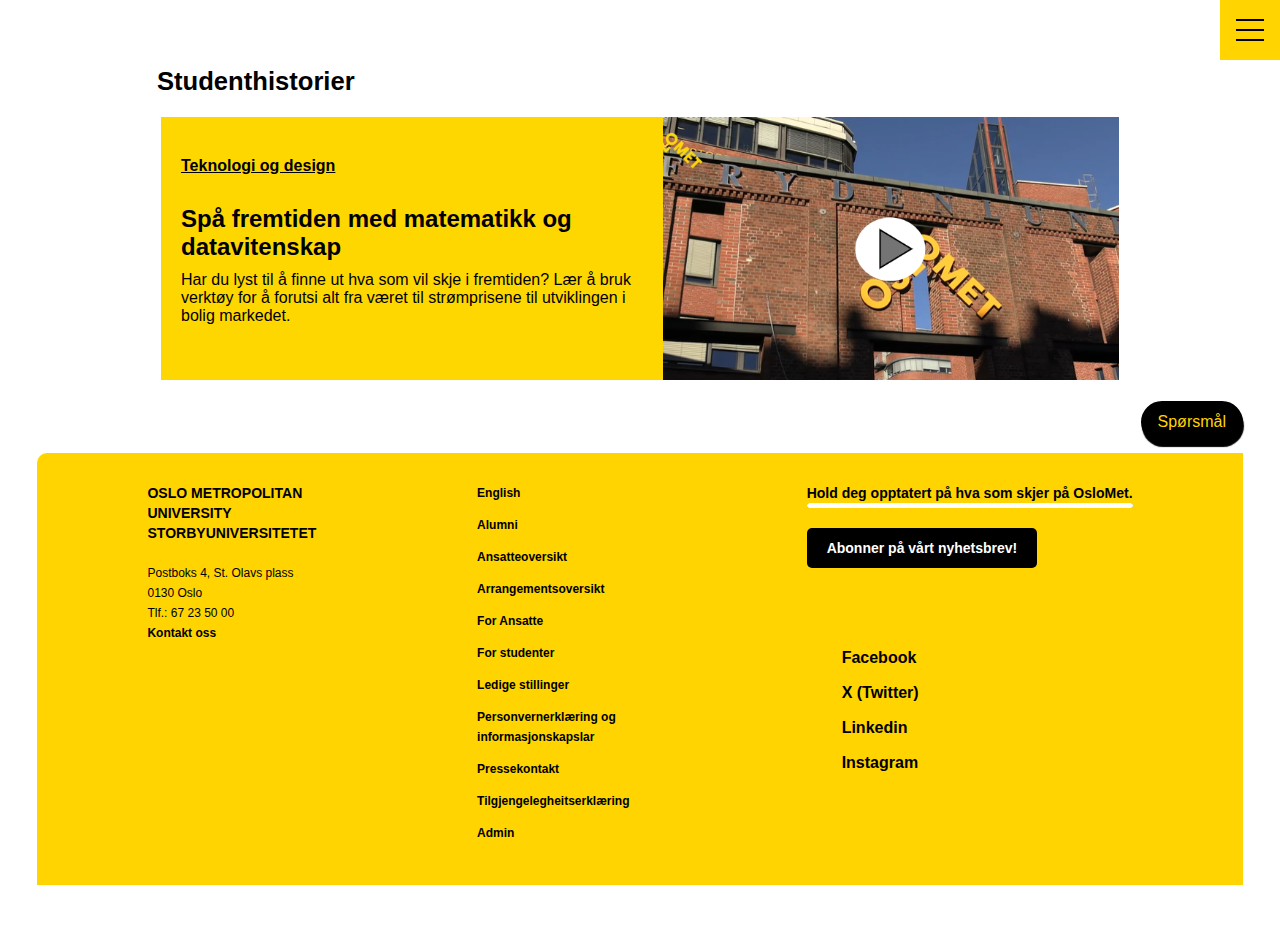
<file: Spørsmål.html>
<!DOCTYPE html>
<html lang ="no">
    <head>
        <meta charset="UTF-8">
        <meta name = "viewport" content="width=device-width,initial-scale=1">
        <title> Matematisk modellering og datavitenskap - ingeniør</title>
        <link rel="stylesheet" href="menu.css">
        <link rel="stylesheet" href="student.css">
        <link rel="stylesheet" href="spmstyle.css">
        <link rel="stylesheet" href="footer.css"> 
        <link rel="stylesheet" href="https://cdnjs.cloudflare.com/ajax/libs/font-awesome/6.6.0/css/all.min.css" integrity="sha512-Kc323vGBEqzTmouAECnVceyQqyqdsSiqLQISBL29aUW4U/M7pSPA/gEUZQqv1cwx4OnYxTxve5UMg5GT6L4JJg==" crossorigin="anonymous" referrerpolicy="no-referrer" />
    </head>
    <body>

        <!--Hamburger menu-->
    <section class="menu-container">
        <input type="checkbox" class="toggler" >
        <div class="burger-icon"><div></div></div>
        <nav class="menu">
            <div>
                <div>
                    <ul>
                        <li><a href="https://www.oslomet.no/studier">Studier</a></li>
                        <li><a href="https://www.oslomet.no/forskning">Forskning vår</a></li>
                        <li><a href="https://www.oslomet.no/om/samarbeid">Samarbeid</a></li>
                        <li><a href="https://www.oslomet.no/ub">Universitetsbibiloteket</a></li>
                        <li><a href="https://www.oslomet.no/om">Om OsloMet</a></li>
                        <li><a href="https://www.oslomet.no/om/kontakt">Kontakt</a></li>
                        <li><a href="https://www.oslomet.no/om/for-studenter">For studenter</a></li>
                    </ul>
                </div>
            </div>
        </nav>
    </section>


<!--Studenthistorier med video-->

<h2 class="title">Studenthistorier</h2>
<section class="container">
   
    <section class="text">
        <div class="link-container">
            <a href="https://www.oslomet.no/studier/studenthistorier?student_story=147"><strong>Teknologi og design</strong></a>
    </div>        
        <h3><strong>Spå fremtiden med matematikk og datavitenskap</strong></h3>
            <p>Har du lyst til å finne ut hva som vil skje i fremtiden? Lær å bruk verktøy 
             for å forutsi alt fra været til strømprisene til utviklingen i bolig markedet.
            </p>
    </section>        
    
        <div class="Video-content">
            <div class="video-cover">
                <img src="images/Videoen/bilde.png" alt="Video cover" class="image-cover" onclick="this.style.display='none'; this.nextElementSibling.style.display='block'; this.nextElementSibling.play(); ">
                <video width="100%" height="200" controls style="display: none;" class="video-element">
                    <source src="https://film.oslomet.no/64968560/95216483/6d08e93b7e0ee74eff25a7b31746d45c/video_1080p/matematisk-modellering-og-14-video.mp4 " type="video/mp4">
                </video>
            </div>
        </div>
   </section>


    <!--Spørsmål knapp-->
        <label for="vinduPopup" class="spørsmål-knapp">
            Spørsmål 
            <i class="fa-sharp-duotone fa-solid fa-circle-question fa-beat"></i>
        </label>
        <input type="checkbox" id="vinduPopup" class="vindu-popup">

        <section class="tilbakemelding-popup">
            <article class="popup-innhold">
                <h2>Spørsmål?</h2>
                <div class ="tilbakemelding-icon">
                    <input type="checkbox" id="thumbs-up"  class="thumbs-checkbox thumbs-up">
                    <label for="thumbs-up" class="fa-solid fa-thumbs-up"></label>

                    <input type="checkbox" id="thumbs-down" class="thumbs-checkbox thumbs-down">
                    <label for="thumbs-down" class="fa-solid fa-thumbs-down"></label>
                </div>

                <p>NB! ikke legg igjen personlig info</p>
                <p>Hendvendelser blir ikke svart.</p>
                <textarea placeholder="Hva lurer du på? Skriv her."></textarea>
                <button class="send-knapp">Send inn</button>
                <label for="vinduPopup" class="lukke-link">Ikke vis dette igjen</label>
            </article>
            <label for="vinduPopup" class="lukke-knapp"><i class="fa-solid fa-xmark"></i> Lukk</label>
        </section>

            <!--Footer-->
            <footer>
                <div class="footer-container">
    
                    <section class="footer-item">
                        <h3><strong>OSLO METROPOLITAN UNIVERSITY</strong><br>STORBYUNIVERSITETET</h3>
                        <p>Postboks 4, St. Olavs plass</p>
                        <p>0130 Oslo</p>
                        <p>Tlf.: 67 23 50 00</p>
                        <ul>
                            <li><strong><a href="https://www.oslomet.no/om/kontakt">Kontakt oss</a></strong></li>  
                        </ul> 
                    </section>

                        <div class="footer-item">
                            <ul>
                                <li><strong><a href="https://www.oslomet.no/en">English</a></strong></li>
                                <li><strong><a href="https://www.oslomet.no/alumni">Alumni</a></strong></li>
                                <li><strong> <a href="https://www.oslomet.no/om/ansatteoversikt">Ansatteoversikt</a></strong></li>
                                <li><strong><a href="https://www.oslomet.no/om/arrangement/arrangementsoversikt">Arrangementsoversikt</a></li>
                                <li><strong><a href="https://www.oslomet.no/om/for-ansatte">For Ansatte</a></strong></li>
                                <li><strong><a href="https://www.oslomet.no/om/for-studenter">For studenter</a></strong></li>
                                <li><strong><a href="https://www.oslomet.no/om/ledige-stillinger">Ledige stillinger</a></strong></li>
                                <li><strong><a href="https://www.oslomet.no/om/personvernerklering-informasjonskapslar">Personvernerklæring og informasjonskapslar</a></strong></li>
                                <li><strong><a href="https://www.oslomet.no/om/pressekontakt">Pressekontakt</a></strong></li>
                                <li><strong><a href="https://www.oslomet.no/om/tilgjengelegheitserklering">Tilgjengelegheitserklæring</a></strong></li>
                                <li><strong><a href="">Admin</a></li><!--Var ikke en link tilgjengelig for denne-->
                            </ul>
                        </div>
                            <section class="footer-item">
                                <h3>Hold deg opptatert på hva som skjer på OsloMet. <div class="underline"><span></span></div></h3>
                                <a href="https://www.oslomet.no/nyhetsbrev" class="abonner-knapp" target="_blank" rel="noopener" style="text-decoration: none;">Abonner på vårt nyhetsbrev!</a>
    
                                <div class="sosiale-medier">
                                    <a href="https://www.facebook.com/oslomet/" target="_blank" rel="noopener">
                                    <i class="fa-brands fa-square-facebook"></i>
                                    Facebook</a>
                                    <a href="https://x.com/i/flow/login?redirect_after_login=%2Foslomet" target="_blank" rel="noopener">
                                    <i class="fa-brands fa-square-x-twitter"></i>
                                    X (Twitter)</a>
                                    <a href="https://no.linkedin.com/school/oslomet/" target="_blank" rel="noopener">
                                    <i class="fa-brands fa-linkedin"></i>
                                    Linkedin</a>
                                    <a href="https://www.instagram.com/oslomet/?hl=nb" target="_blank" rel="noopener">
                                    <i class="fa-brands fa-square-instagram"></i>
                                    Instagram</a>
                                    </div>
                            </section>

                        </div>
    
            </footer>  
            <!--inspired by: https://www.youtube.com/watch?v=FRRlFLfdvBE&t=335s-->  
    </body>

</html>
</file>
<file: menu.css>
:root{
    --main-color: rgba(255,212,0,1);
    --transparent-color:  rgb(255, 212, 0);
    --animation-duration: 0.75s;
}

* {
    box-sizing: border-box;
    margin:0;
    padding: 0;

}



/* Hamburger menu styles */
section.menu-container {
    top: 0;
    right: 0;
    z-index: 1000;

}

section.menu-container .toggler {
    position: absolute;
    top: 0;
    right: 0;
    z-index: 2;
    cursor: pointer;
    width: 50px;
    height: 50px;
    opacity: 0;

}

section.menu-container .burger-icon {
    position: absolute;
    top: 0;
    right: 0;
    z-index: 1;
    width: 60px;
    height: 60px;
    padding: 1rem;
    background: var(--main-color);
    display: flex;
    align-items: center;
    justify-content: center;
}

/* Hamburger line ( en av tre strekene man skal trykke på) */
section.menu-container .burger-icon > div {
    position: relative;
    flex: none;
    width: 100%;
    height: 2px;
    background-color: #010101;
    display: flex;
    align-items: center;
    justify-content: center;
    transition: all 0.4s ease;

}

/* Top and bottom lines ( to av tre strekene man skal trykke på*/
section.menu-container .burger-icon > div::before,
section.menu-container .burger-icon > div::after{
    content: '';
    position: absolute;
    z-index: 1;
    top: -10px;
    width: 100%;
    height: 2px;
    background: inherit;

}

/* Moves line down ( justerer på den nesderste streken */
section.menu-container .burger-icon > div::after{
    top:10px;
}

/* Toggler animate (klikk funksjonen) */
section.menu-container .toggler:checked + .burger-icon > div {
    transform: rotate(135deg); /* roterer/ beveger på kappen litt når jeg trykker */

}

/* Turn lines into X */
section.menu-container .toggler:checked + .burger-icon > div:before,
section.menu-container .toggler:checked + .burger-icon > div:after {
   top: 0;
   transform: rotate(90deg);
   
   
}

/* Rotate on hover when checked */
section.menu-container .toggler:checked:hover + .burger-icon > div {
    transform: rotate(225deg);
}

/* Show menu */
section.menu-container .toggler:checked ~ nav.menu {
    visibility: visible;

}

section.menu-container .toggler:checked ~nav.menu > div > div {
    opacity: 1;
    transition: opacity 0.2s ease;

}
section.menu-container .toggler:checked ~.menu > div {
    transform: scale(1);
    transition-duration: var(--animation-duration);

}


section.menu-container nav.menu {
    position: fixed;
    top: 0;
    left: 0;
    width: 100%;
    height: 100%;
    visibility: hidden; 
    overflow: hidden;
    display: flex;
    align-items: center;
    justify-content: center;
}

section.menu-container nav.menu > div {
    background: rgba(255,212,0,0.85); /* eller bruke   --transparent-color:  rgb(255, 212, 0); for ikke en see throg bakgrunn*/
    border-radius: 40%;/* det som lager den ovale gjennomsiktige siden */
    width: 200vw;
    height: 200vw;
    display: flex;
    flex: none;
    align-items: center;
    justify-content: center;
    transform: scale(0);
    transition: all 0.4s ease;

}

section.menu-container nav.menu > div > div {
    text-align: center;
    max-width: 90vw;
    max-height: 100vh;
    opacity: 0; 
    transition: opacity 0.4s ease;

}

section.menu-container nav.menu > div > div > ul > li{
    list-style: none;
    color:  #010101;
    font-size: 1.5rem;
    padding: 1rem;

}

section.menu-container nav.menu > div > div > ul > li > a {
    color: inherit;
    text-decoration: none;
    transition: color 0.4s ease;

}

section.menu-container nav.menu > div > div > ul > li > a {
    text-decoration: none;
}

section.menu-container nav.menu > div > div > ul > li > a:hover {
    text-decoration: underline;
    
}
/*inspired by: https://www.youtube.com/watch?v=DZg6UfS5zYg&t=1863s*/
</file>
<file: student.css>
* {
    margin: 0;
    padding: 0;
    box-sizing: border-box;
}

body {
    font-family: Arial, sans-serif;
    display: flex;
    background-color: white;
    flex-direction: column;
    align-items: center;
}


.title{
    font-size: 1.6rem;
    color: black;
    margin: 30px 0 0;
    text-align:left;
    width: 100%;
    padding-left: 120px;
}

.container {
    display: flex;
    max-width: 1000px;
    width: 100%;
    justify-content: space-between;
    background-color: white; 
    padding: 20px;
    border: 1px solid white;
    
}

.text {
    background-color: #ffd700;
    padding: 20px;
    width: 60%;
}

.link-container{
    margin-top: 20px;
}

.text a{
    font-size: 1rem;
    font-weight: bold;
    color: black;
    text-decoration: underline;

}

.text h3 {
    font-size: 1.5rem;
    color: black;
    font-weight: bold;
    margin: 30px 0 10px;
}


.text-section p {
    font-size: 0.3rem;
    color: black;
    margin-bottom: 20px;
}

.video-content{
  width: 35%;
  height: 100%;
  display: flex;
  align-items: center;
  justify-content: center;
}

.video-cover{
    cursor: pointer;
    width: 100%;
    height: 100%;
}

.image-cover, .video-element {
    width: 100%;
    height: 100%;
    object-fit: cover;
}

.image-cover{
    display: block;
}

.video-element{
    display: none;
   
}
</file>
<file: spmstyle.css>
body{
    font-family : Arial, sans-serif;
    background-color: white;
    display: flex;
    justify-content: right;
    align-items: center;
    height: 170vh;
    margin: 37px;
}

.spørsmål-knapp {
    background-color: black;
    color: #ffd400;
    font-size: 1rem;
    text-align: center;
    margin-left: auto;
    padding: 10px 15px;
    border: 2px solid black;
    border-radius: 33px;
    cursor: pointer;
    box-shadow: 1px 4px 1px black;
}

.fa-beat{
    font-size: 0.875em;
    color:#ffd400;
}


.vindu-popup{
    display: none;
}

.tilbakemelding-popup{
    background-color: #f3e7ad;
    display: none;
    position: fixed;
    transform: translate(-16px,-8px);
    padding: 20px;
    box-shadow: 0px 4px 8px black;
    border: 2px solid black;
    border-radius: 30px;
    bottom: 8px;
    right: 16px;
    max-width: 300px;
    z-index: 1000;
}

.vindu-popup:checked ~ .tilbakemelding-popup {
    display: block;
}


.popup-innhold h2 {
    color:black;
    font-size: 1.125rem;
    margin: 0;
    margin-bottom: 10px;
}

.fa-thumbs-up,.fa-thumbs-down {
    background-color: #141313;
    color: #ffd400;
    display: flex;
    font-size: 1.5em;
    border: 1px none;
    border-radius: 50px;
    padding: 10px;
    cursor: pointer;
    margin: 10px 0;
    justify-content: center;
    gap: 20px;
    transition: background-color 0.3s, transform 0.2s;
    transform: scale(1.1);

}


.fa-thumbs-up:hover,.fa-thumbs-down:hover{
    background-color: #ddd;
}

.thumbs-checkbox{
    display: none;
}

.thumbs-up:checked + .fa-thumbs-up {
    color:white;
    background-color: rgba(44, 199, 30, 0.296);
    box-shadow: 0px 2px 4px black;
    transform: scale(1.0);
}

.thumbs-up:checked ~ .thumbs-checkbox.thumbs-down:checked + .fa-thumbs-down{
    background-color: black;
    color:#ffd400
} 

.thumbs-down:checked + .fa-thumbs-down {
    background-color: rgba(44, 199, 30, 0.296);
    transform: scale(1.0);
    box-shadow: 0px 2px 4px black;
    color:white;
}

.thumbs-down:checked ~ .thumbs-checkbox.thumbs-up:checked + .fa-thumbs-up{
    background-color: black;
    color:#ffd400
} 



.tilbakemelding-icon{
    display: flex;
    margin: 10px 0;
    font-size: 24px;
    justify-content: center;
    gap: 20px;
}



.popup-innhold p {
    font-size: 0.875rem;
    margin: 10px 0;
}

textarea {
    padding: 10px;
    margin: 10px 0;
    width: 89%;
    resize: none;
    border: 1px solid #ddd;
    border-radius: 12px;
}


.send-knapp{
    width: 100px;
    background-color: black;
    color: #ffd400;
    border: none;
    border-radius: 100px;
    padding: 10px 20px;
    cursor: pointer;
    margin-bottom: 20px;
    transition: background-color 0.3s, transform 0.2s;
    
}


.send-knapp:hover{
    background-color: #ddd;
    

}

.lukke-link {
    display: block;
    color: black;
    font-size: 0.75em;
    text-decoration: underline;
    text-align: left;
    cursor: pointer;
}

.lukke-knapp{
    width: none;
    color: black;
    display: block;
    border-radius: 0 0 5px 5px;
    border-top: 2px solid black;
    text-align: center;
    padding: 1px;
    cursor: pointer;
}

.fa-xmark{
    font-size: 0.9375em;
}
</file>
<file: footer.css>
*{
    margin: 0;
    padding: 0;
    font-family: Arial, Helvetica, sans-serif;
    box-sizing: border-box;
}

html,body{
    height: 100%;  
}

body{
    display: flex;
    background: white;
    flex-direction: column;
}

footer{
    background: linear-gradient(to right, #ffd400, #ffd400);;
    color: black;
    font-size: 0.75rem;
    line-height: 20px;
    padding: 20px 0;
    margin-top: 10px;
    border-top-left-radius: 10px;
    width: 100%;
    position: relative;
    bottom: 0;
    
}

.footer-container{
    display: flex;
    flex-wrap: wrap;
    align-items: flex-start;
    justify-content: space-between;
    margin:0 auto;
    width: 85%;
    max-width: 1200px;
    padding: 0 10px;
    
}

.footer-item{
    flex-basis: 25%;
    padding: 10px;
    
}
.footer-item h3 {
    width:fit-content ;
    position: relative;
    margin-bottom: 20px;
    
}
.footer-item:nth-child(1), .footer-item:nth-child(3) {
    flex-basis: 25%;

}

footer.footer-item a{
    width: fit-content;
    margin: 20px 0;
    text-decoration: none;
}

footer .footer-item a:hover{
    text-decoration: underline;
}
   

.abonner-knapp{
    background-color: black;
    color: white;
    display: inline-block;
    font-size: 0.875rem;
    font-weight: bold;
    padding: 10px 20px;
    border-radius: 5px;
    cursor: pointer;
    transition: background-color 0.3s ease;
    margin-bottom: 50px;
}

.abonner-knapp:hover {
    background-color:black;
}
 

ul li{
    list-style: none;
    margin-bottom: 12px;
}
ul li a{
    text-decoration: none;
    color: black;
}

ul li a:hover{
    text-decoration: underline;
}

.sosiale-medier{
    display: flex;
    flex-direction: column;
    margin-top: 20px;
}

.sosiale-medier a{
    color: black;
    font-size: 1rem;
    display: flex;
    align-items: center;
    margin-top: 5px;
    text-decoration: none;
}
.sosiale-medier i{
    width: 30px;
    height: 30px;
    font-size: 1.5rem;
    margin-right: 5px;
}

.underline{
    background: rgba(21, 121, 12, 0.296);
    position: relative;
    width: 100%;
    height: 5px;
    border-radius: 3px;
    overflow: hidden;
}

.underline span{
    background: white;
    position:absolute;
    width: 100%;
    height: 100%;
    border-radius: 3px;
    top: 0;
    left: 0;
    animation: moving 2s linear infinite;
}

@keyframes moving{
    0%{
       transform: translateX(-100%);
    }
    100%{
        transform: translateX(100%);
    }
}

/*inspired: https://www.youtube.com/watch?v=FRRlFLfdvBE&t=335s*/
</file>
